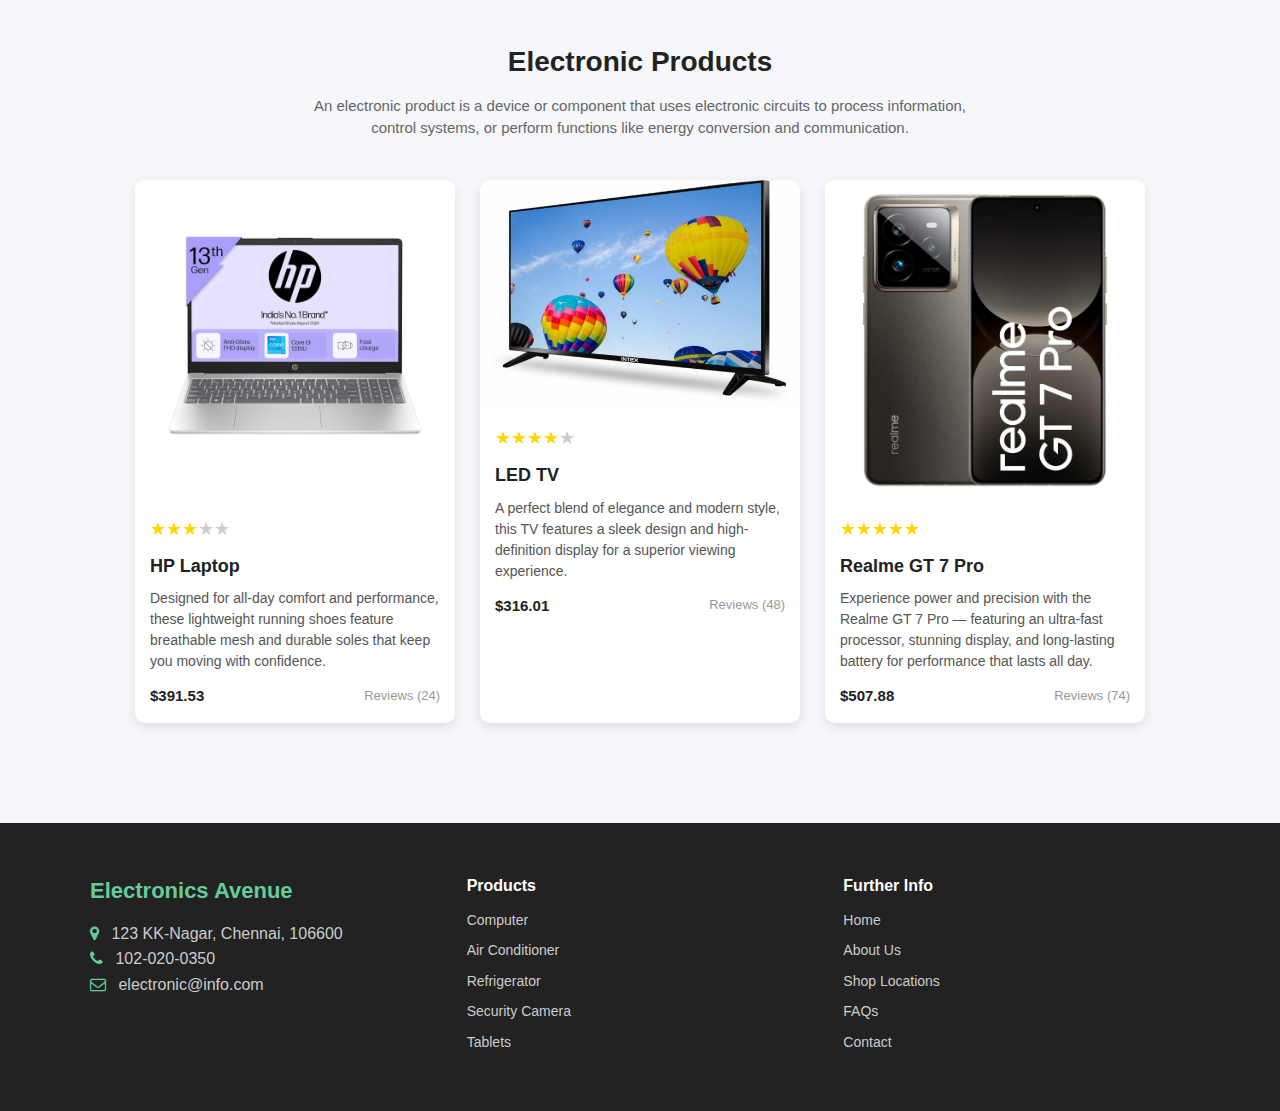
<file: mypage/index.html>
<!DOCTYPE html>
<html lang="en">
<head>
<meta name="viewport" content="width=device-width, initial-scale=1.0">
  <title>Electronic Products</title>

  <!-- Font Awesome -->
  <link rel="stylesheet" href="https://cdnjs.cloudflare.com/ajax/libs/font-awesome/4.7.0/css/font-awesome.min.css">

  <!-- Main CSS -->
  <link rel="stylesheet" href="design.css">
</head>
<body>

  <section class="featured">
    <h2>Electronic Products</h2>
    <p class="subtitle">
      An electronic product is a device or component that uses electronic circuits
      to process information, control systems, or perform functions like energy conversion and communication.
    </p>

    <div class="product-container">

      <div class="product-card">
        <img src="./laptop.jpg" alt="Laptop">
        <div class="product-info">
          <div class="stars">
            <span class="filled">★</span>
            <span class="filled">★</span>
            <span class="filled">★</span>
            <span>★</span>
            <span>★</span>
          </div>
          <h3>HP Laptop</h3>
          <p class="description">
            Designed for all-day comfort and performance, these lightweight running shoes feature
            breathable mesh and durable soles that keep you moving with confidence.
          </p>
          <div class="bottom-info">
            <span class="price">$391.53</span>
            <span class="reviews">Reviews (24)</span>
          </div>
        </div>
      </div>

      <div class="product-card">
        <img src="./led_tv.jpg" alt="LED TV">
        <div class="product-info">
          <div class="stars">
            <span class="filled">★</span>
            <span class="filled">★</span>
            <span class="filled">★</span>
            <span class="filled">★</span>
            <span>★</span>
          </div>
          <h3>LED TV</h3>
          <p class="description">
            A perfect blend of elegance and modern style, this TV features a sleek design
            and high-definition display for a superior viewing experience.
          </p>
          <div class="bottom-info">
            <span class="price">$316.01</span>
            <span class="reviews">Reviews (48)</span>
          </div>
        </div>
      </div>

      <div class="product-card">
        <img src="./phone.jpg" alt="Realme GT 7 Pro">
        <div class="product-info">
          <div class="stars">
            <span class="filled">★</span>
            <span class="filled">★</span>
            <span class="filled">★</span>
            <span class="filled">★</span>
            <span class="filled">★</span>
          </div>
          <h3>Realme GT 7 Pro</h3>
          <p class="description">
            Experience power and precision with the Realme GT 7 Pro — featuring an ultra-fast processor,
            stunning display, and long-lasting battery for performance that lasts all day.
          </p>
          <div class="bottom-info">
            <span class="price">$507.88</span>
            <span class="reviews">Reviews (74)</span>
          </div>
        </div>
      </div>

    </div>
  </section>

  <footer>
    <div class="footer-container">
      <div class="footer-box">
        <h3>Electronics Avenue</h3>
        <p><i class="fa fa-map-marker"></i> 123 KK-Nagar, Chennai, 106600</p>
        <p><i class="fa fa-phone"></i> 102-020-0350</p>
        <p><i class="fa fa-envelope-o"></i> electronic@info.com</p>
      </div>

      <div class="footer-box">
        <h4>Products</h4>
        <ul>
          <li>Computer</li>
          <li>Air Conditioner</li>
          <li>Refrigerator</li>
          <li>Security Camera</li>
          <li>Tablets</li>
        </ul>
      </div>

      <div class="footer-box">
        <h4>Further Info</h4>
        <ul>
          <li>Home</li>
          <li>About Us</li>
          <li>Shop Locations</li>
          <li>FAQs</li>
          <li>Contact</li>
        </ul>
      </div>
    </div>
  </footer>
</body>
</html>
</file>
<file: mypage/design.css>
/* Reset & Global Styles */
* {
  margin: 0;
  padding: 0;
  box-sizing: border-box;
  font-family: "Poppins", sans-serif;
}

html, body {
  width: 100%;
  overflow-x: hidden;
  background-color: #f5f7fa;
  color: #333;
  line-height: 1.6;
}

/* Featured Section */
.featured {
  text-align: center;
  padding: 40px 15px;
  max-width: 1200px;
  margin: 0 auto;
}

.featured h2 {
  font-size: 28px;
  color: #222;
  margin-bottom: 10px;
}

.featured .subtitle {
  font-size: 15px;
  color: #666;
  max-width: 700px;
  margin: 0 auto 40px;
  line-height: 1.5;
}

/* Product Cards Container */
.product-container {
  display: flex;
  justify-content: center;
  flex-wrap: wrap;
  gap: 25px;
}

/* Individual Product Card */
.product-card {
  background: #fff;
  border-radius: 10px;
  box-shadow: 0 4px 12px rgba(0, 0, 0, 0.1);
  overflow: hidden;
  transition: all 0.3s ease;
  width: 100%;
  max-width: 320px;
}

.product-card:hover {
  transform: translateY(-5px);
}

.product-card img {
  width: 100%;
  height: auto;
  display: block;
  object-fit: cover;
}

/* Product Information */
.product-info {
  padding: 15px;
  text-align: left;
}

.stars {
  font-size: 18px;
  color: #ccc;
  display: flex;
  margin-bottom: 8px;
}

.stars .filled {
  color: gold;
}

.product-card h3 {
  font-size: 18px;
  color: #222;
  margin: 8px 0;
}

.description {
  font-size: 14px;
  color: #555;
  margin-bottom: 12px;
  line-height: 1.5;
}

.bottom-info {
  display: flex;
  justify-content: space-between;
  align-items: center;
}

.price {
  color: #222;
  font-weight: bold;
  font-size: 15px;
}

.reviews {
  color: #999;
  font-size: 13px;
}

/* Footer */
footer {
  background-color: #222;
  color: #ccc;
  padding: 50px 20px;
  margin-top: 60px;
}

.footer-container {
  display: flex;
  justify-content: space-around;
  flex-wrap: wrap;
  gap: 30px;
  max-width: 1100px;
  margin: auto;
}

.footer-box {
  flex: 1;
  min-width: 240px;
}

.footer-box h3 {
  color: #66cc99;
  font-size: 22px;
  margin-bottom: 12px;
}

.footer-box h4 {
  color: #fff;
  margin-bottom: 10px;
}

.footer-box ul {
  list-style: none;
}

.footer-box ul li {
  margin-bottom: 8px;
  font-size: 14px;
}

.footer-box p i {
  margin-right: 8px;
  color: #66cc99;
}

/* Responsive Fixes */
@media (max-width: 992px) {
  .product-container {
    gap: 20px;
  }
}

@media (max-width: 768px) {
  .featured {
    padding: 30px 10px;
  }

  .product-card {
    max-width: 90%;
  }

  .footer-container {
    flex-direction: column;
    align-items: center;
    text-align: center;
  }
}

@media (max-width: 480px) {
  .featured h2 {
    font-size: 22px;
  }

  .product-card h3 {
    font-size: 16px;
  }

  .description {
    font-size: 13px;
  }

  .price {
    font-size:14px;
}
}
</file>
